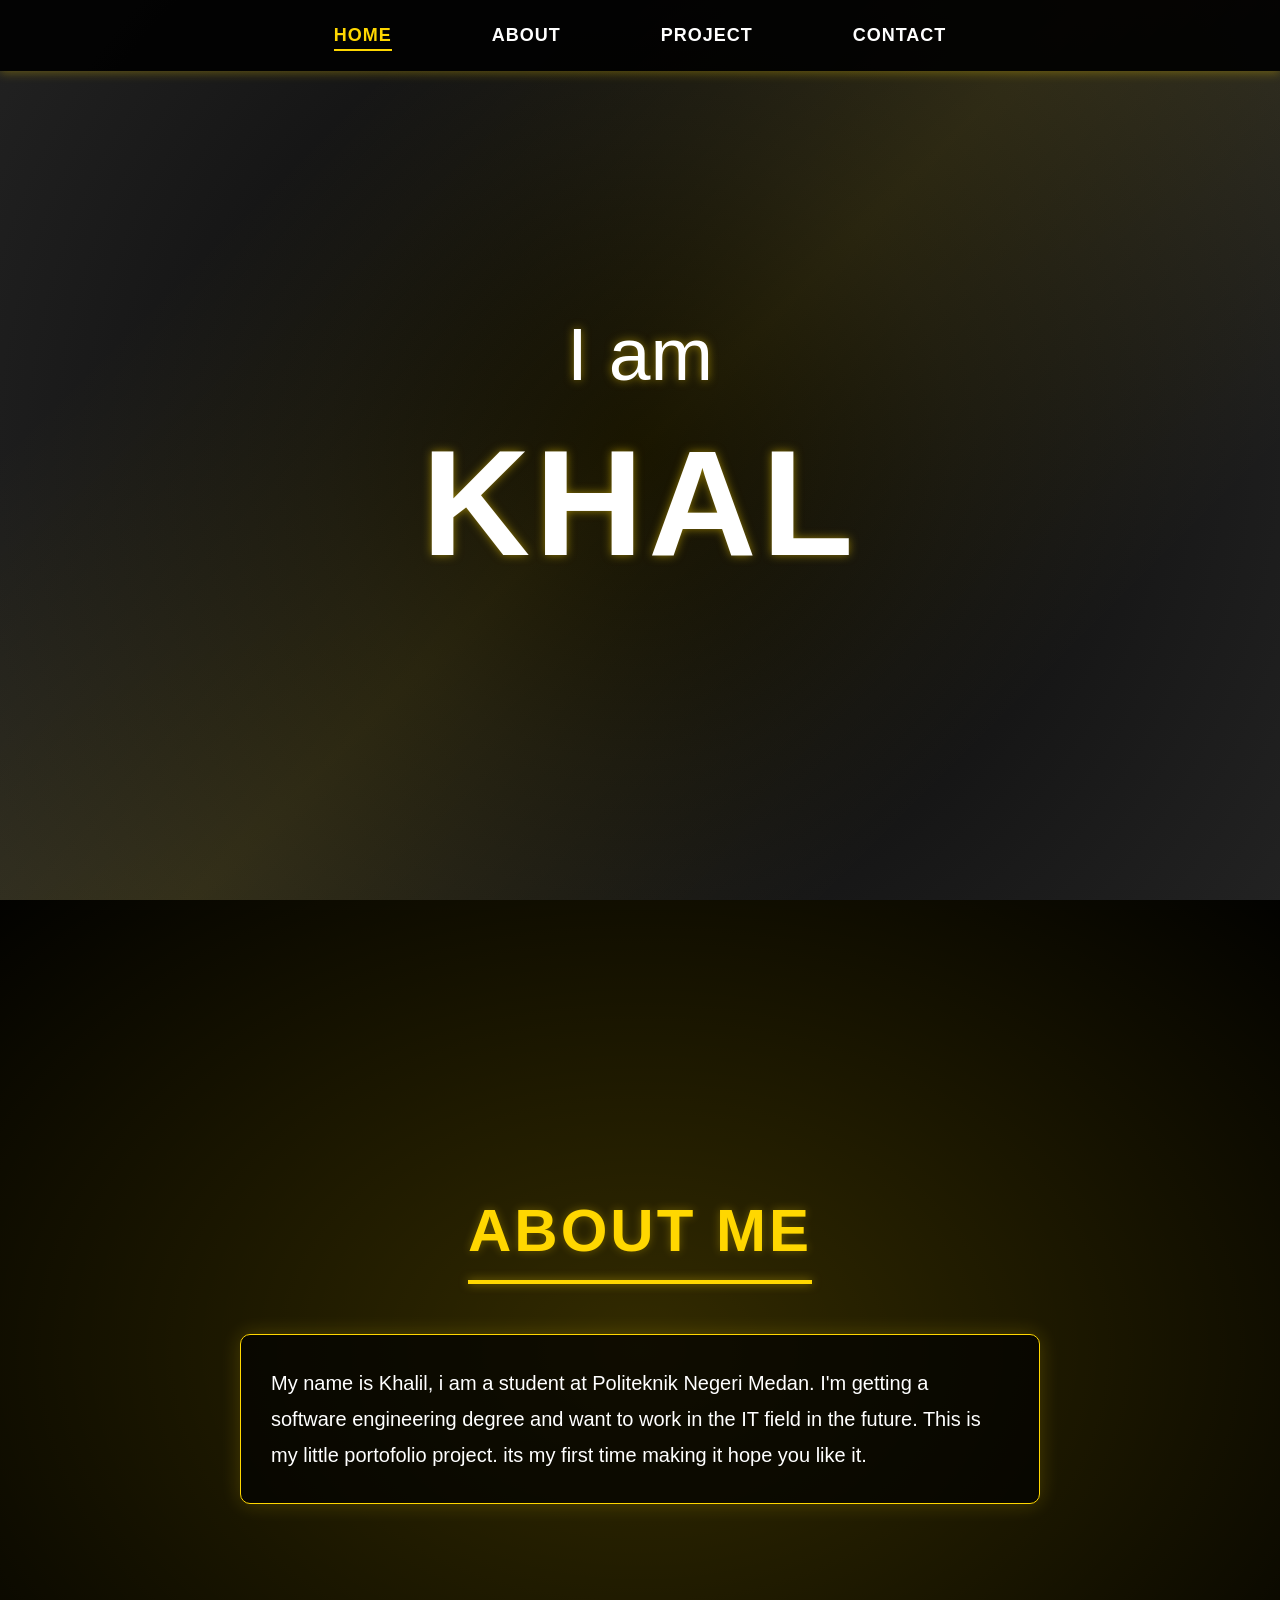
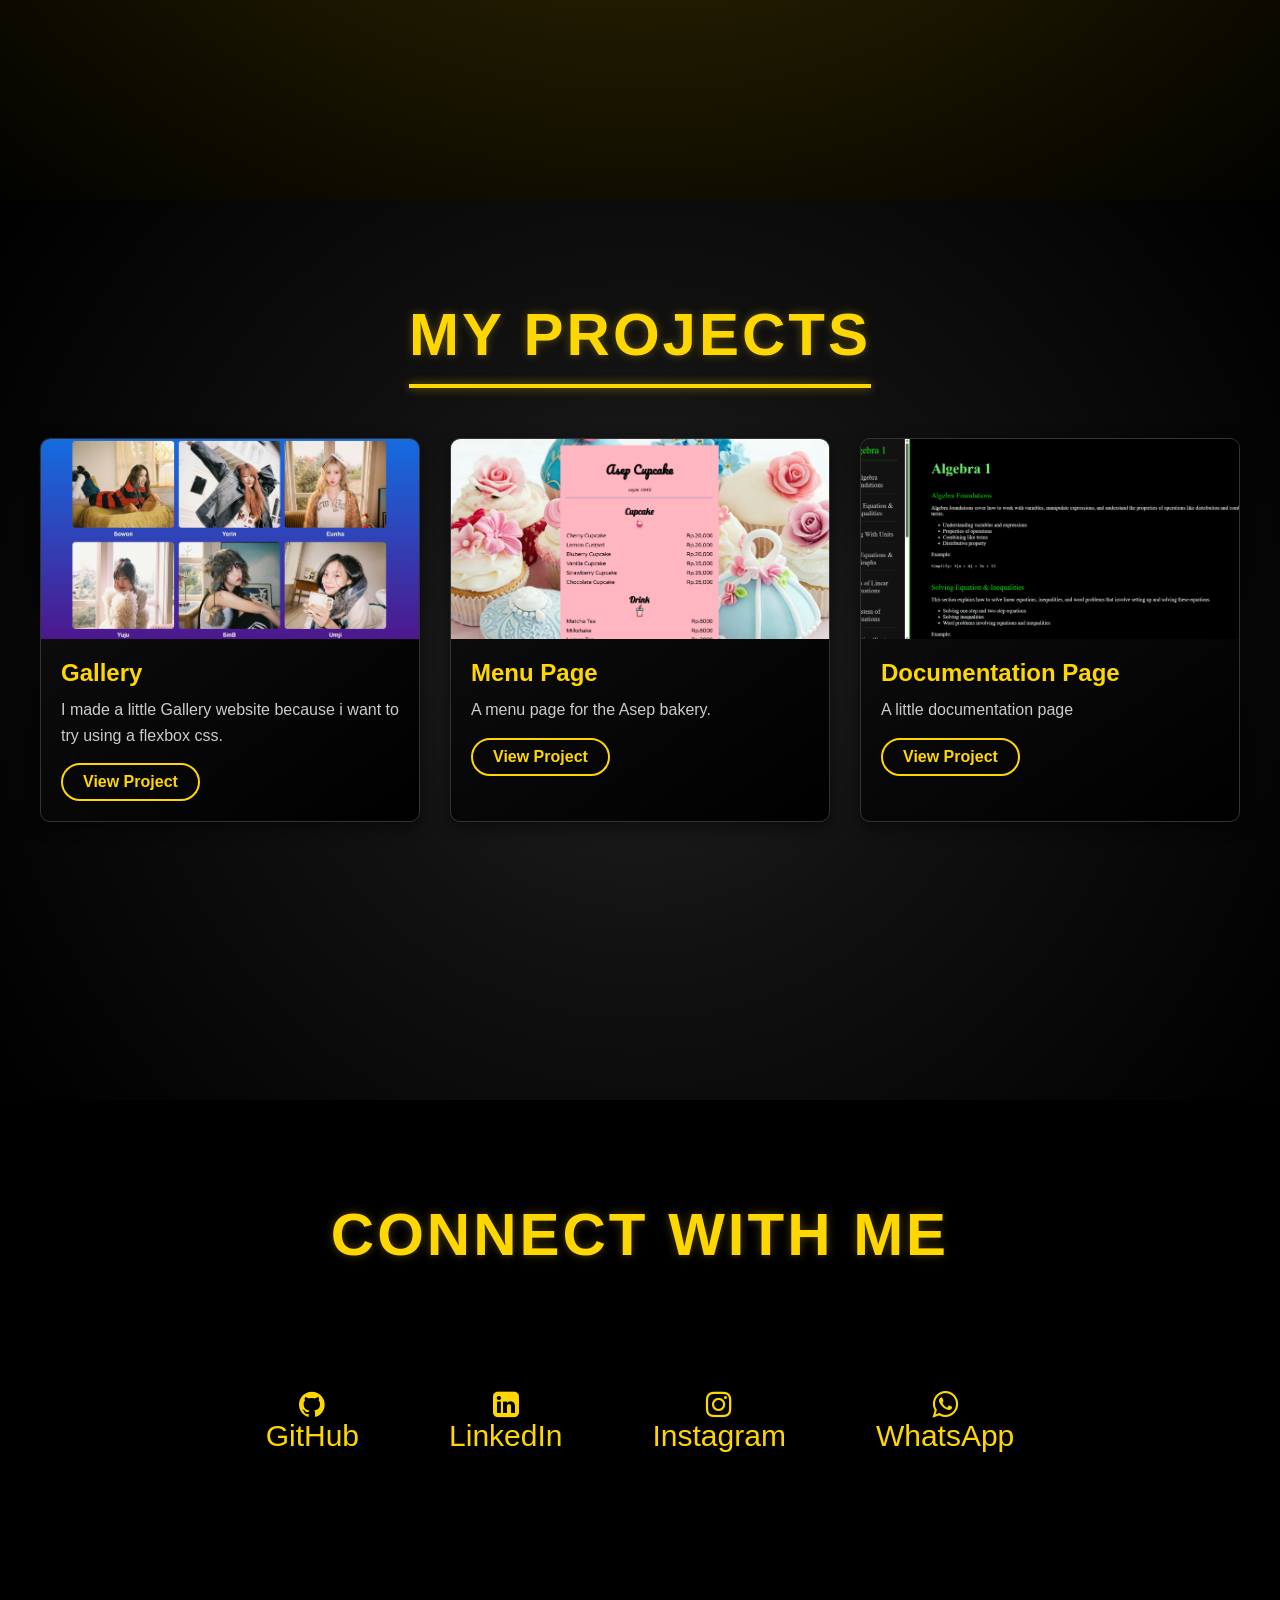
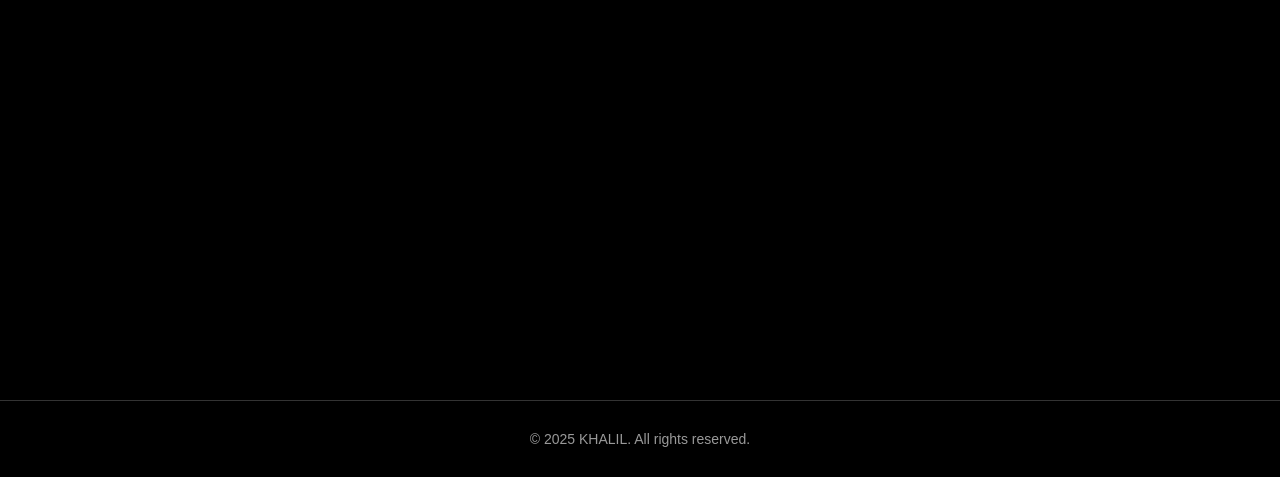
<file: index.html>
<!DOCTYPE html>
<html lang="en">
<head>
    <meta charset="UTF-8">
    <meta name="viewport" content="width=device-width, initial-scale=1.0">
    <link rel="stylesheet" href="styles.css">
    <link rel="stylesheet" href="https://cdnjs.cloudflare.com/ajax/libs/font-awesome/4.7.0/css/font-awesome.min.css">
    <script src="script.js"></script>
    <title>Document</title>
</head>
<body>
    <nav class="nav-bar">
        <a href="#home" class="nav-bar-link">Home</a>
        <a href="#about" class="nav-bar-link">About</a>
        <a href="#project" class="nav-bar-link">Project</a>
        <a href="#contact" class="nav-bar-link">Contact</a>
    </nav>

    <div id="home">
        <h1 class="iam">I am</h1>
        <h1 class="name">KHALIL</h1>
    </div>

    <div id="about">
        <h2>About me</h2>
        <div class="description-container">
            <p class="description">
                My name is Khalil, i am a student at Politeknik Negeri Medan.
                I'm getting a software engineering degree and want to work in the IT field in the future.
                This is my little portofolio project. 
                its my first time making it hope you like it.
            </p>
        </div>
    </div> <div id="project">
        <h2>My Projects</h2>
        <div class="projects-grid">
            
            <div class="project-card">
                <div class="project-img">
                    <img src="image/Screenshot 2025-05-16 072315.png" alt="" class="projectimage">
                </div>
                <div class="project-info">
                    <h3 class="project-title">Gallery</h3>
                    <p class="project-desc">I made a little Gallery website because i want to try using a flexbox css.</p>
                    <a href="GfriendGallery/gfriend.html" class="project-link" target="_blank">View Project</a>
                </div>
            </div>
            
            <div class="project-card">
                <div class="project-img">
                    <img src="image/Screenshot 2025-05-16 071826.png" alt="">
                </div>
                <div class="project-info">
                    <h3 class="project-title">Menu Page</h3>
                    <p class="project-desc">A menu page for the Asep bakery.</p>
                    <a href="AsepBakery/latihan.html" class="project-link" target="_blank">View Project</a>
                </div>
            </div>
            
            <div class="project-card">
                <div class="project-img">
                    <img src="image/Screenshot 2025-05-16 072413.png " alt="">
                </div>
                <div class="project-info">
                    <h3 class="project-title">Documentation Page</h3>
                    <p class="project-desc">A little documentation page</p>
                    <a href="TechnicalDocumentationPage/page.html" class="project-link" target="_blank">View Project</a>
                </div>
            </div>
        </div>
    </div>

     <div id="contact">
        <h2>Connect With Me</h2>
        <div class="social-container">
            <a href="https://github.com/" class="social-icon" title="GitHub" target="_blank">
                <i class="fa fa-github "></i>
                <span>GitHub</span>
            </a>
            <a href="https://linkedin.com/" class="social-icon" title="LinkedIn" target="_blank">
                <i class="fa fa-linkedin-square "></i>
                <span>LinkedIn</span>
            </a>
            <a href="https://instagram.com/" class="social-icon" title="Instagram" target="_blank">
                <i class="fa fa-instagram "></i>
                <span>Instagram</span>
            </a>
            <a href="https://whatsapp.com" class="social-icon" title="Whatsapp" target="_blank">
                <i class="fa fa-whatsapp"></i>
                <span>WhatsApp</span>
            </a>
        </div>
    </div>

    <footer class="footer">
        <p class="footer-text">© 2025 KHALIL. All rights reserved. 
    </footer>

</body>
</html>
</file>
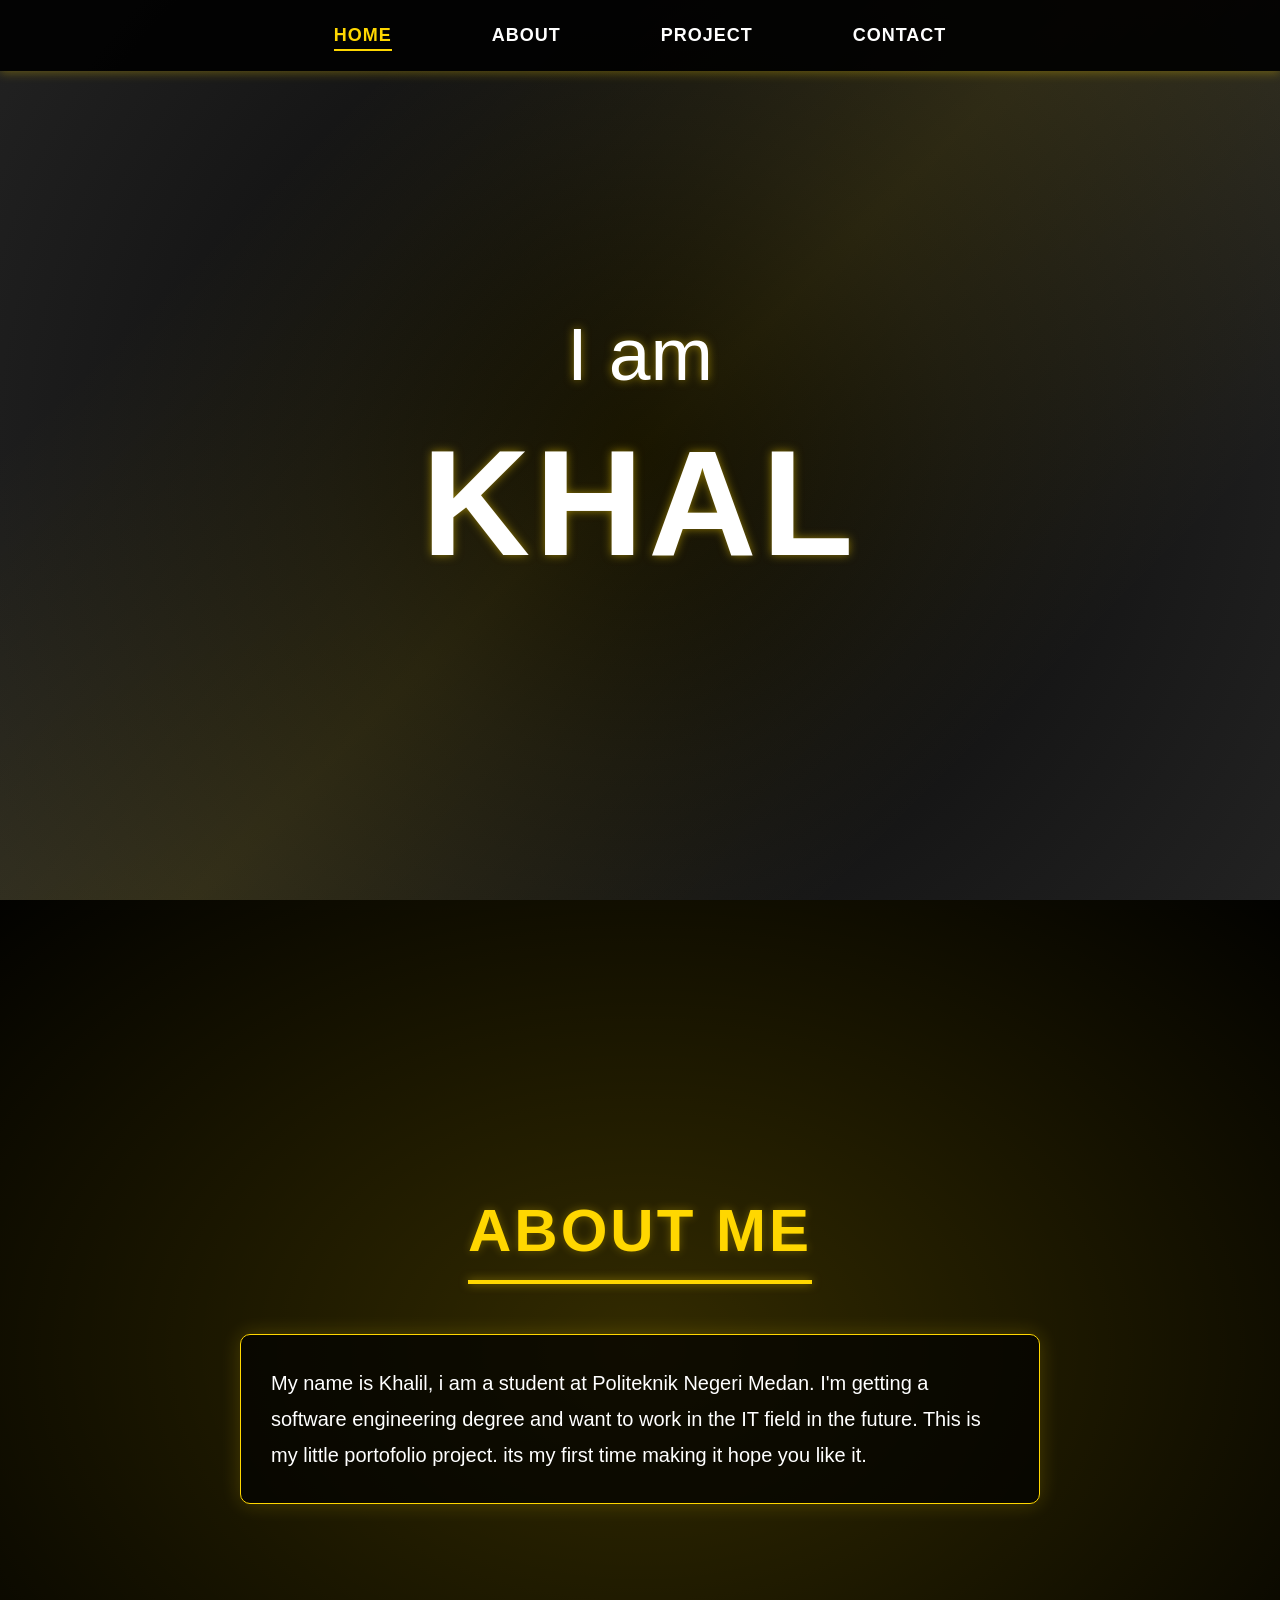
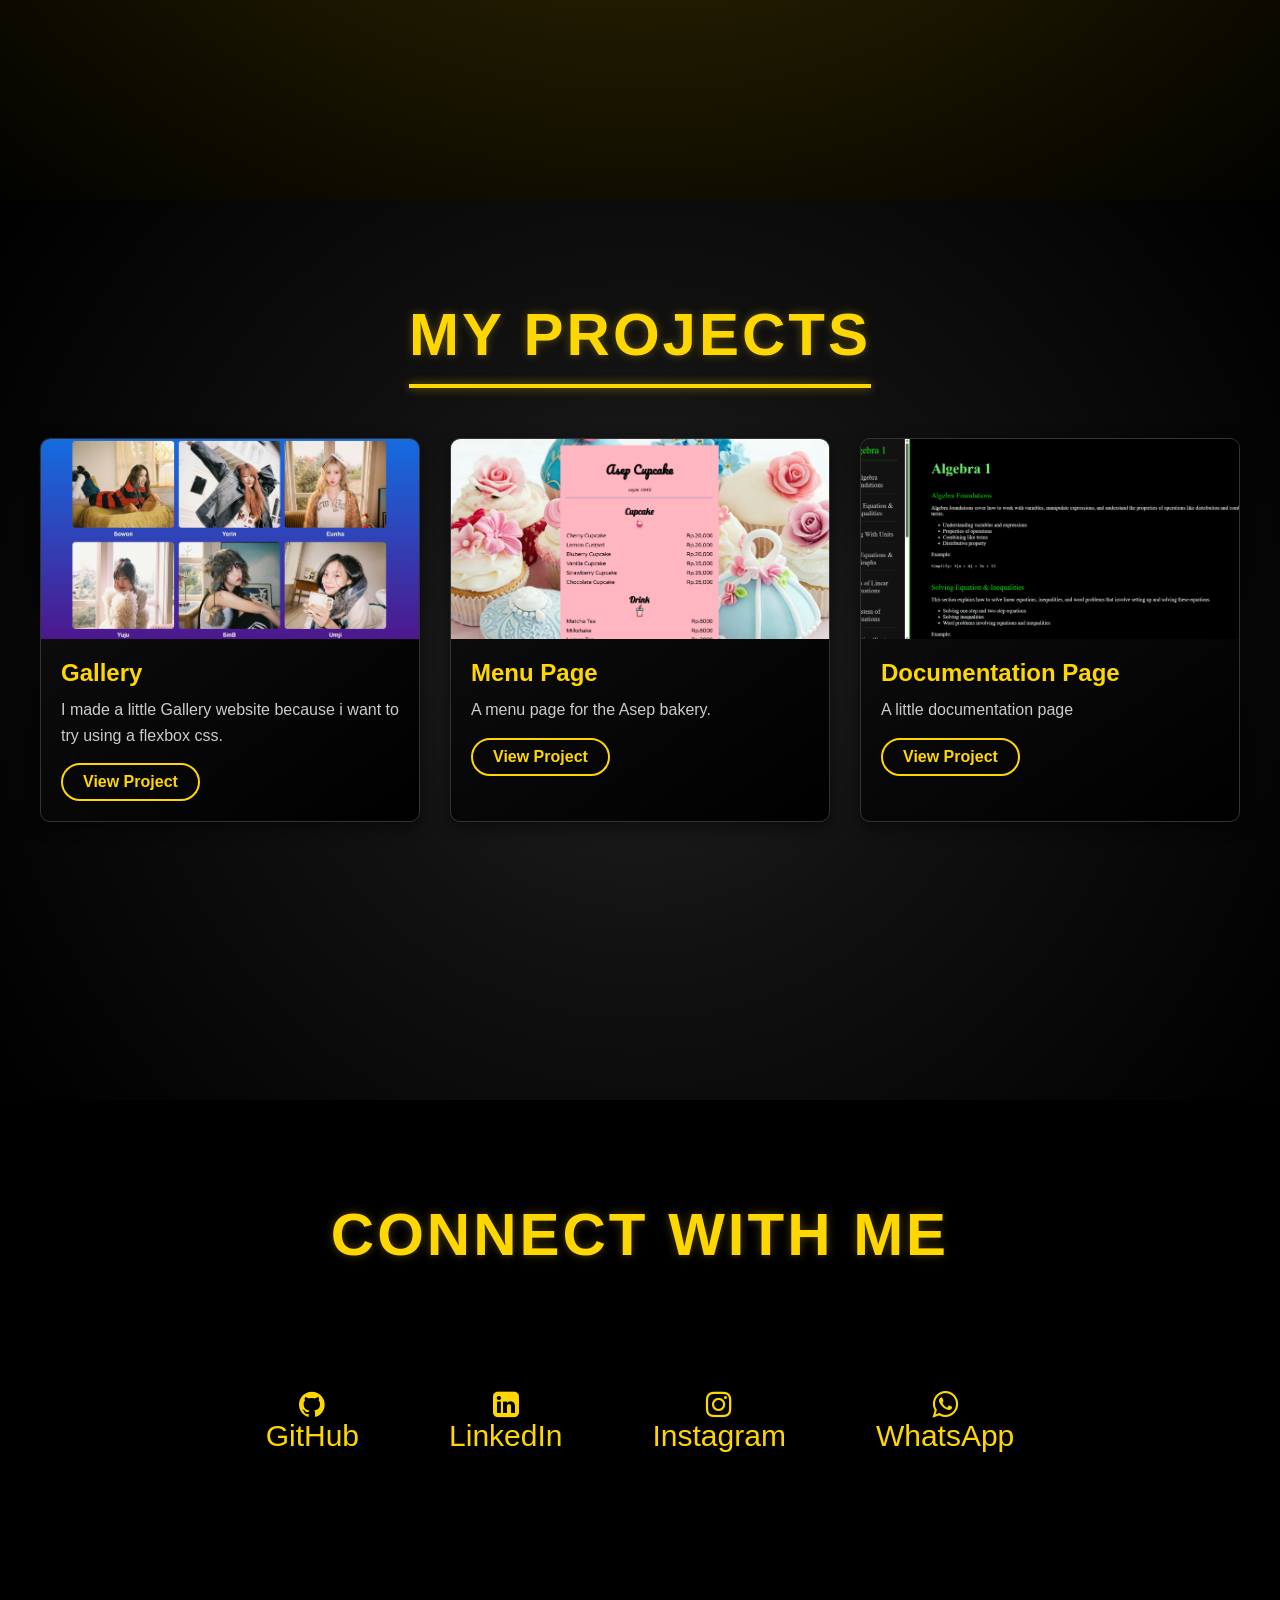
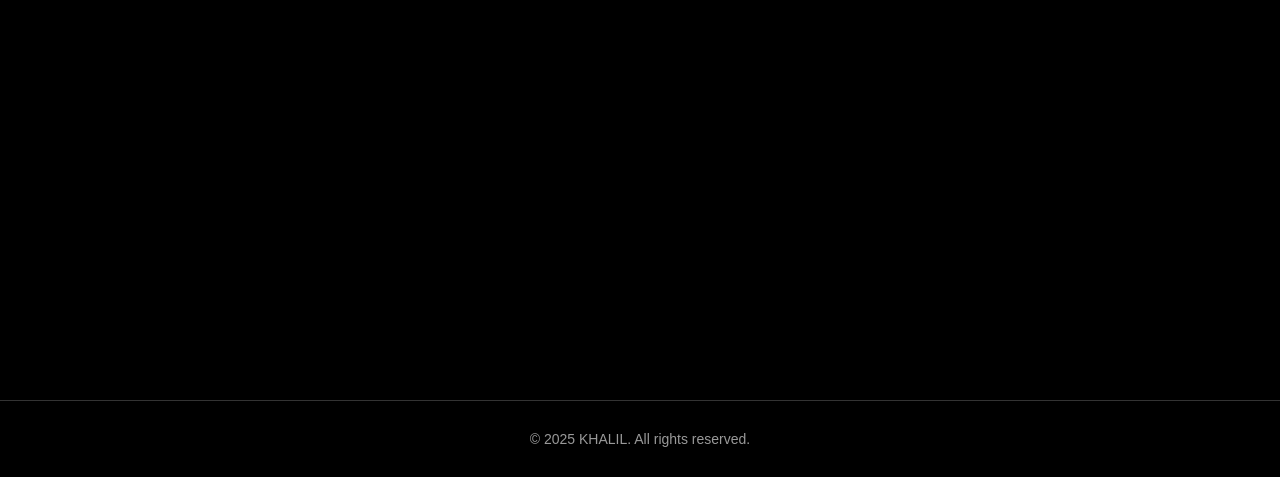
<file: portofolio2.html>
<!DOCTYPE html>
<html lang="en">
<head>
    <meta charset="UTF-8">
    <meta name="viewport" content="width=device-width, initial-scale=1.0">
    <link rel="stylesheet" href="portofolio2.css">
    <link rel="stylesheet" href="https://cdnjs.cloudflare.com/ajax/libs/font-awesome/4.7.0/css/font-awesome.min.css">
    <script src="portofolio.js"></script>
    <title>Document</title>
</head>
<body>
    <nav class="nav-bar">
        <a href="#home" class="nav-bar-link">Home</a>
        <a href="#about" class="nav-bar-link">About</a>
        <a href="#project" class="nav-bar-link">Project</a>
        <a href="#contact" class="nav-bar-link">Contact</a>
    </nav>

    <div id="home">
        <h1 class="iam">I am</h1>
        <h1 class="name">KHALIL</h1>
    </div>

    <div id="about">
        <h2>About me</h2>
        <div class="description-container">
            <p class="description">
                My name is Khalil, i am a student at Politeknik Negeri Medan.
                I'm getting a software engineering degree and want to work in the IT field in the future.
                This is my little portofolio project. 
                its my first time making it hope you like it.
            </p>
        </div>
    </div> <div id="project">
        <h2>My Projects</h2>
        <div class="projects-grid">
            
            <div class="project-card">
                <div class="project-img">
                    <img src="image/Screenshot 2025-05-16 072315.png" alt="" class="projectimage">
                </div>
                <div class="project-info">
                    <h3 class="project-title">Gallery</h3>
                    <p class="project-desc">I made a little Gallery website because i want to try using a flexbox css.</p>
                    <a href="GfriendGallery/gfriend.html" class="project-link" target="_blank">View Project</a>
                </div>
            </div>
            
            <div class="project-card">
                <div class="project-img">
                    <img src="image/Screenshot 2025-05-16 071826.png" alt="">
                </div>
                <div class="project-info">
                    <h3 class="project-title">Menu Page</h3>
                    <p class="project-desc">A menu page for the Asep bakery.</p>
                    <a href="AsepBakery/latihan.html" class="project-link" target="_blank">View Project</a>
                </div>
            </div>
            
            <div class="project-card">
                <div class="project-img">
                    <img src="image/Screenshot 2025-05-16 072413.png " alt="">
                </div>
                <div class="project-info">
                    <h3 class="project-title">Documentation Page</h3>
                    <p class="project-desc">A little documentation page</p>
                    <a href="TechnicalDocumentationPage/page.html" class="project-link" target="_blank">View Project</a>
                </div>
            </div>
        </div>
    </div>

     <div id="contact">
        <h2>Connect With Me</h2>
        <div class="social-container">
            <a href="https://github.com/" class="social-icon" title="GitHub" target="_blank">
                <i class="fa fa-github "></i>
                <span>GitHub</span>
            </a>
            <a href="https://linkedin.com/" class="social-icon" title="LinkedIn" target="_blank">
                <i class="fa fa-linkedin-square "></i>
                <span>LinkedIn</span>
            </a>
            <a href="https://instagram.com/" class="social-icon" title="Instagram" target="_blank">
                <i class="fa fa-instagram "></i>
                <span>Instagram</span>
            </a>
            <a href="https://whatsapp.com" class="social-icon" title="Whatsapp" target="_blank">
                <i class="fa fa-whatsapp"></i>
                <span>WhatsApp</span>
            </a>
        </div>
    </div>

    <footer class="footer">
        <p class="footer-text">© 2025 KHALIL. All rights reserved. 
    </footer>

</body>
</html>
</file>
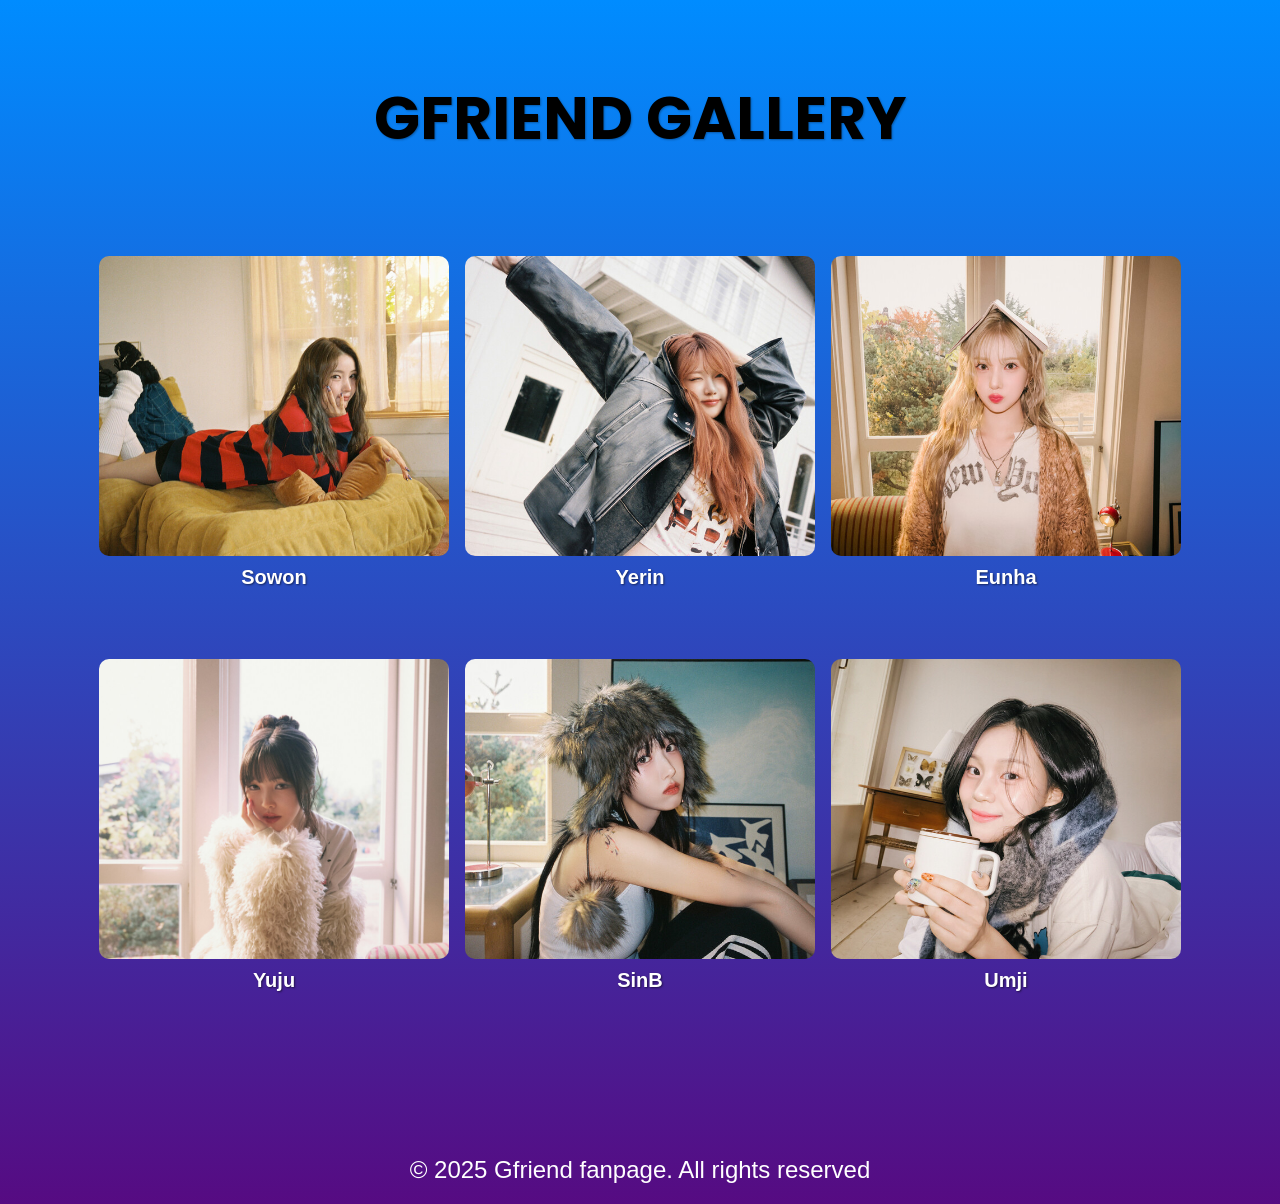
<file: GfriendGallery/gfriend.html>
<!DOCTYPE html>
<html lang="en">
<head>
    <meta charset="UTF-8">
    <meta name="viewport" content="width=device-width, initial-scale=1.0">
    <meta name="description" content="A gallery of GFriend members with beautiful photos">
    <link href='https://fonts.googleapis.com/css?family=Poppins' rel='stylesheet'>
    <link rel="stylesheet" href="gfriend.css">
    <title>Gfriend Photo Gallery</title>
</head>
<body>
    <header class="header">
        <h1>Gfriend Gallery</h1>
    </header>
    <main class="gallery">
        <section class="gallery-container">
            <figure>
                <img src="sowonImage.jpeg" alt="Sowon Image">
                <figcaption>Sowon</figcaption>
            </figure>
            <figure>
                <img src="yerinImage.jpeg" alt="Yerin Image">
                <figcaption>Yerin</figcaption>
            </figure>
            <figure>
                <img src="eunhaImage.jpeg" alt="Eunha Image">
                <figcaption>Eunha</figcaption>
            </figure>
            <figure>
                <img src="yujuImage.jpeg" alt="Yuju Image">
                <figcaption>Yuju</figcaption>
            </figure>
            <figure>
                <img src="sinbImage.jpeg" alt="Sinb Image">
                <figcaption>SinB</figcaption>
            </figure>
            <figure>
                <img src="umjiImage.jpeg" alt="Umji Image">
                <figcaption>Umji</figcaption>
            </figure>
            
        </section>
    </main>
    <footer>© 2025 Gfriend fanpage. All rights reserved</footer>
</body>
</html>
</file>
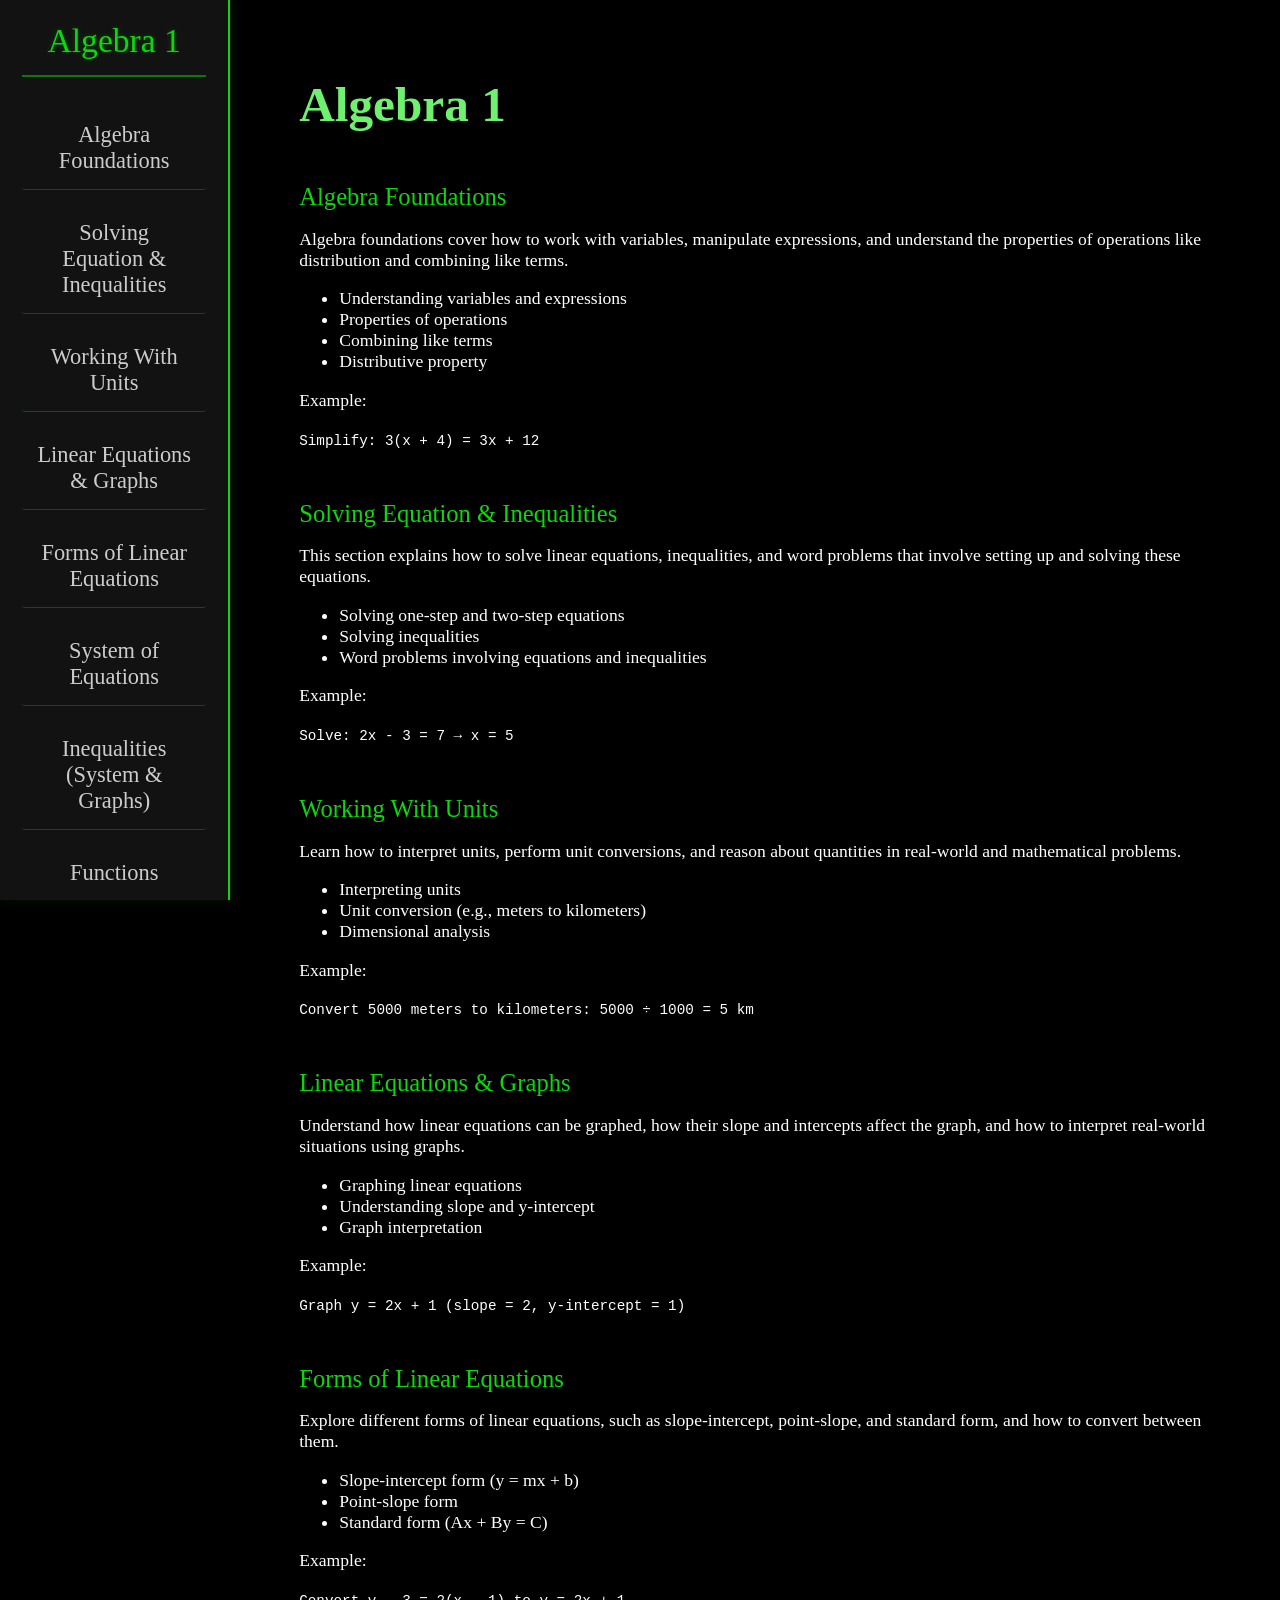
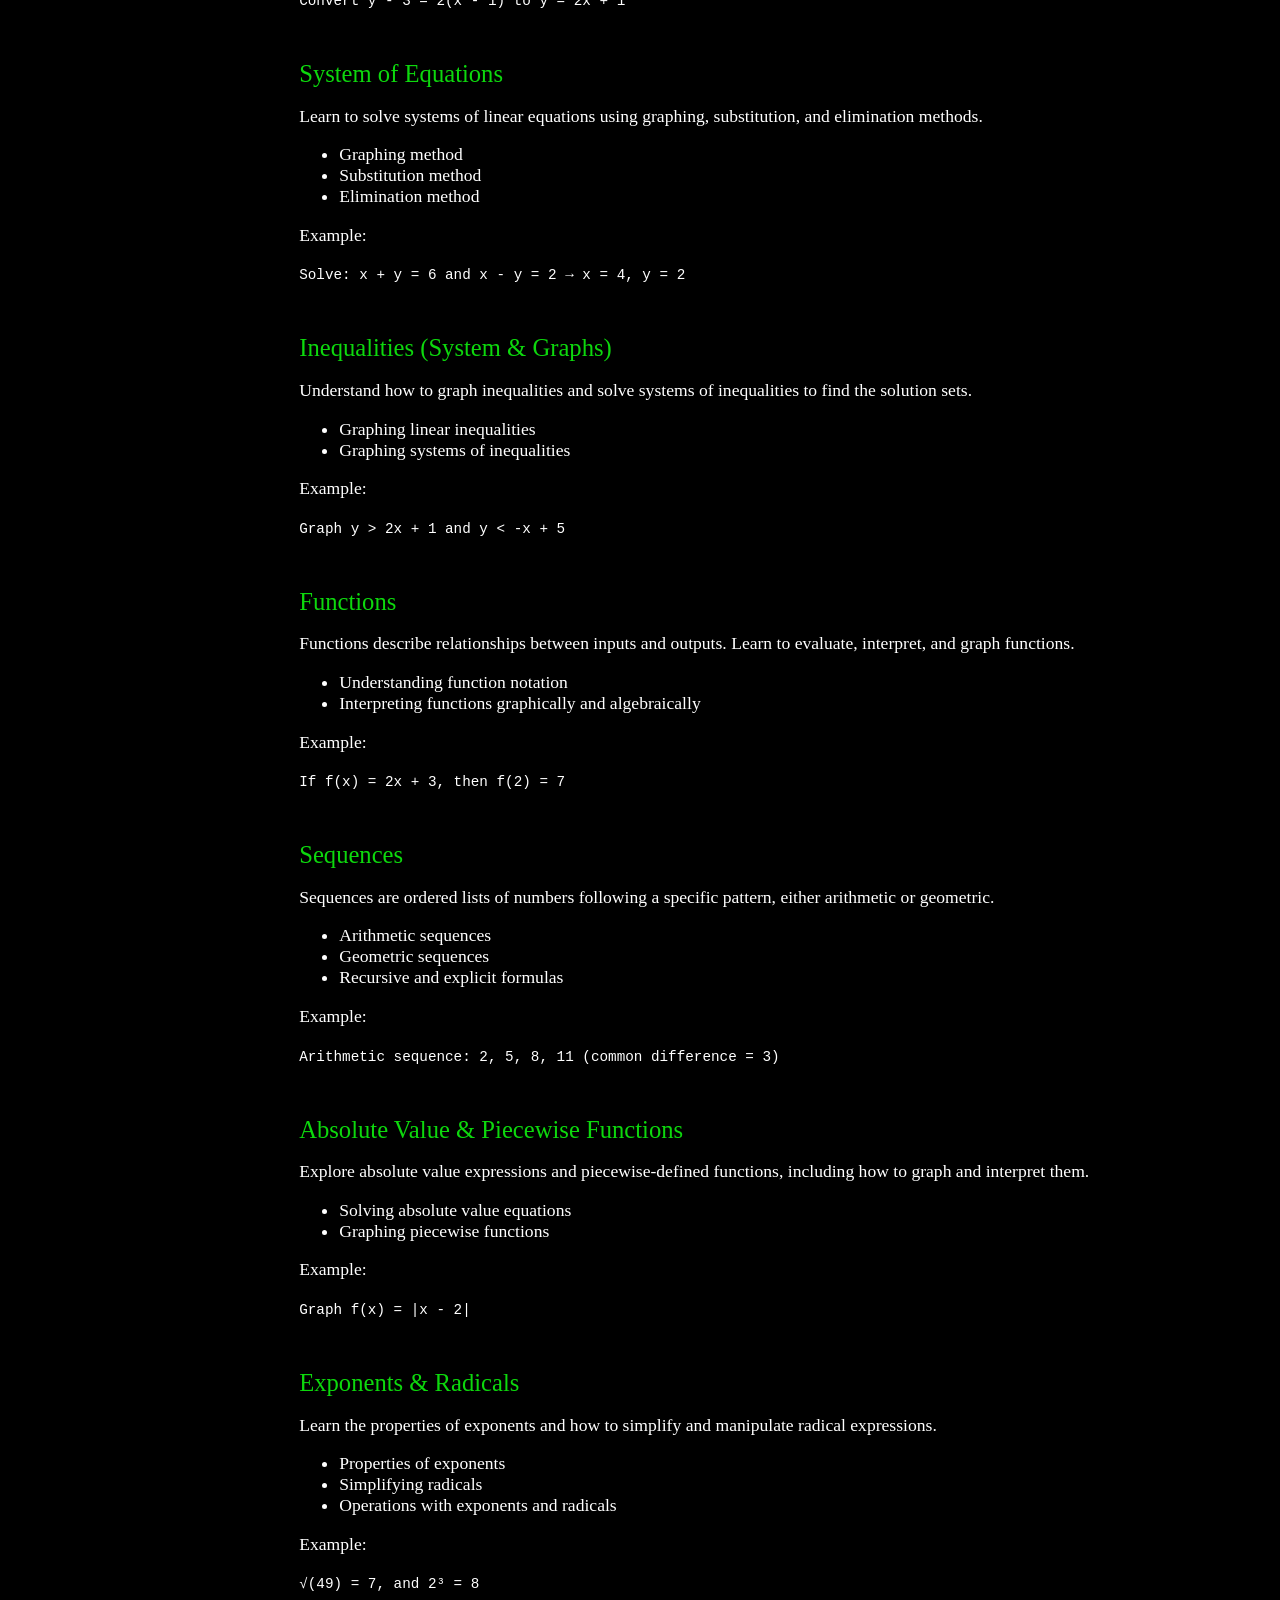
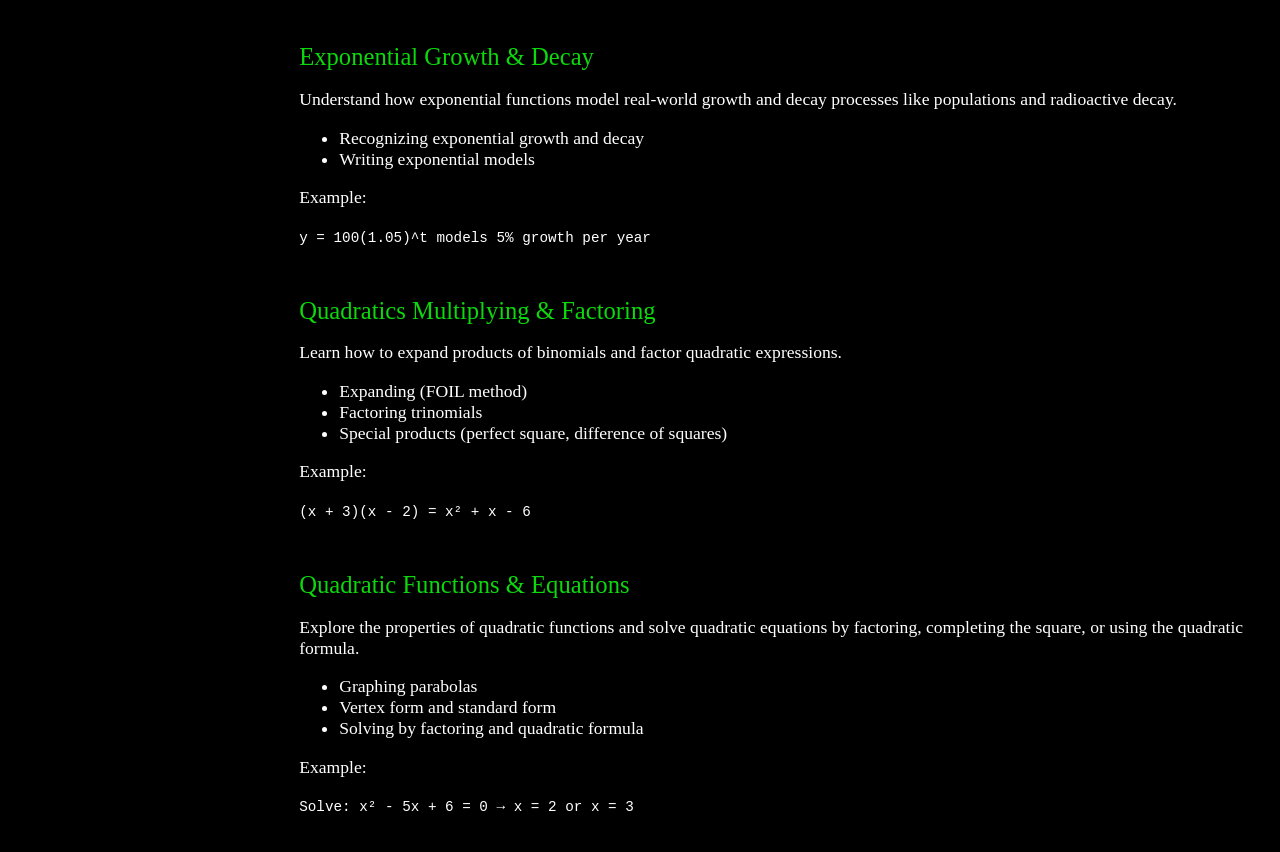
<file: TechnicalDocumentationPage/page.html>
<!DOCTYPE html>
<html lang="en">
<head>
  <meta charset="UTF-8">
  <meta name="viewport" content="width=device-width, initial-scale=1.0">
  <title>Technical Documentation Page - Algebra 1</title>
  <link rel="stylesheet" href="styles.css">
</head>
<body>
  <nav id="navbar">
    <header>Algebra 1</header>
    <a href="#Algebra_Foundations" class="nav-link">Algebra Foundations</a>
    <a href="#Solving_Equation_&_Inequalities" class="nav-link">Solving Equation & Inequalities</a>
    <a href="#Working_With_Units" class="nav-link">Working With Units</a>
    <a href="#Linear_Equations_&_Graphs" class="nav-link">Linear Equations & Graphs</a>
    <a href="#Forms_of_Linear_Equations" class="nav-link">Forms of Linear Equations</a>
    <a href="#System_of_Equations" class="nav-link">System of Equations</a>
    <a href="#Inequalities_(System_&_Graphs)" class="nav-link">Inequalities (System & Graphs)</a>
    <a href="#Functions" class="nav-link">Functions</a>
    <a href="#Sequences" class="nav-link">Sequences</a>
    <a href="#Absolute_Value_&_Piecewise_Functions" class="nav-link">Absolute Value & Piecewise Functions</a>
    <a href="#Exponents_&_Radicals" class="nav-link">Exponents & Radicals</a>
    <a href="#Exponential_Growth_&_Decay" class="nav-link">Exponential Growth & Decay</a>
    <a href="#Quadratics_Multiplying_&_Factoring" class="nav-link">Quadratics Multiplying & Factoring</a>
    <a href="#Quadratic_Functions_&_Equations" class="nav-link">Quadratic Functions & Equations</a>
  </nav>

  <main id="main-doc">
    <h1>Algebra 1</h1>
    <section class="main-section" id="Algebra_Foundations">
      <header>Algebra Foundations</header>
      <p>Algebra foundations cover how to work with variables, manipulate expressions, and understand the properties of operations like distribution and combining like terms.</p>
      <ul>
        <li>Understanding variables and expressions</li>
        <li>Properties of operations</li>
        <li>Combining like terms</li>
        <li>Distributive property</li>
      </ul>
      <p>Example:</p>
      <code>Simplify: 3(x + 4) = 3x + 12</code>
    </section>

    <section class="main-section" id="Solving_Equation_&_Inequalities">
      <header>Solving Equation & Inequalities</header>
      <p>This section explains how to solve linear equations, inequalities, and word problems that involve setting up and solving these equations.</p>
      <ul>
        <li>Solving one-step and two-step equations</li>
        <li>Solving inequalities</li>
        <li>Word problems involving equations and inequalities</li>
      </ul>
      <p>Example:</p>
      <code>Solve: 2x - 3 = 7 → x = 5</code>
    </section>

    <section class="main-section" id="Working_With_Units">
      <header>Working With Units</header>
      <p>Learn how to interpret units, perform unit conversions, and reason about quantities in real-world and mathematical problems.</p>
      <ul>
        <li>Interpreting units</li>
        <li>Unit conversion (e.g., meters to kilometers)</li>
        <li>Dimensional analysis</li>
      </ul>
      <p>Example:</p>
      <code>Convert 5000 meters to kilometers: 5000 ÷ 1000 = 5 km</code>
    </section>

    <section class="main-section" id="Linear_Equations_&_Graphs">
      <header>Linear Equations & Graphs</header>
      <p>Understand how linear equations can be graphed, how their slope and intercepts affect the graph, and how to interpret real-world situations using graphs.</p>
      <ul>
        <li>Graphing linear equations</li>
        <li>Understanding slope and y-intercept</li>
        <li>Graph interpretation</li>
      </ul>
      <p>Example:</p>
      <code>Graph y = 2x + 1 (slope = 2, y-intercept = 1)</code>
    </section>

    <section class="main-section" id="Forms_of_Linear_Equations">
      <header>Forms of Linear Equations</header>
      <p>Explore different forms of linear equations, such as slope-intercept, point-slope, and standard form, and how to convert between them.</p>
      <ul>
        <li>Slope-intercept form (y = mx + b)</li>
        <li>Point-slope form</li>
        <li>Standard form (Ax + By = C)</li>
      </ul>
      <p>Example:</p>
      <code>Convert y - 3 = 2(x - 1) to y = 2x + 1</code>
    </section>

    <section class="main-section" id="System_of_Equations">
      <header>System of Equations</header>
      <p>Learn to solve systems of linear equations using graphing, substitution, and elimination methods.</p>
      <ul>
        <li>Graphing method</li>
        <li>Substitution method</li>
        <li>Elimination method</li>
      </ul>
      <p>Example:</p>
      <code>Solve: x + y = 6 and x - y = 2 → x = 4, y = 2</code>
    </section>

    <section class="main-section" id="Inequalities_(System_&_Graphs)">
      <header>Inequalities (System & Graphs)</header>
      <p>Understand how to graph inequalities and solve systems of inequalities to find the solution sets.</p>
      <ul>
        <li>Graphing linear inequalities</li>
        <li>Graphing systems of inequalities</li>
      </ul>
      <p>Example:</p>
      <code>Graph y > 2x + 1 and y < -x + 5</code>
    </section>

    <section class="main-section" id="Functions">
      <header>Functions</header>
      <p>Functions describe relationships between inputs and outputs. Learn to evaluate, interpret, and graph functions.</p>
      <ul>
        <li>Understanding function notation</li>
        <li>Interpreting functions graphically and algebraically</li>
      </ul>
      <p>Example:</p>
      <code>If f(x) = 2x + 3, then f(2) = 7</code>
    </section>

    <section class="main-section" id="Sequences">
      <header>Sequences</header>
      <p>Sequences are ordered lists of numbers following a specific pattern, either arithmetic or geometric.</p>
      <ul>
        <li>Arithmetic sequences</li>
        <li>Geometric sequences</li>
        <li>Recursive and explicit formulas</li>
      </ul>
      <p>Example:</p>
      <code>Arithmetic sequence: 2, 5, 8, 11 (common difference = 3)</code>
    </section>

    <section class="main-section" id="Absolute_Value_&_Piecewise_Functions">
      <header>Absolute Value & Piecewise Functions</header>
      <p>Explore absolute value expressions and piecewise-defined functions, including how to graph and interpret them.</p>
      <ul>
        <li>Solving absolute value equations</li>
        <li>Graphing piecewise functions</li>
      </ul>
      <p>Example:</p>
      <code>Graph f(x) = |x - 2|</code>
    </section>

    <section class="main-section" id="Exponents_&_Radicals">
      <header>Exponents & Radicals</header>
      <p>Learn the properties of exponents and how to simplify and manipulate radical expressions.</p>
      <ul>
        <li>Properties of exponents</li>
        <li>Simplifying radicals</li>
        <li>Operations with exponents and radicals</li>
      </ul>
      <p>Example:</p>
      <code>√(49) = 7, and 2³ = 8</code>
    </section>

    <section class="main-section" id="Exponential_Growth_&_Decay">
      <header>Exponential Growth & Decay</header>
      <p>Understand how exponential functions model real-world growth and decay processes like populations and radioactive decay.</p>
      <ul>
        <li>Recognizing exponential growth and decay</li>
        <li>Writing exponential models</li>
      </ul>
      <p>Example:</p>
      <code>y = 100(1.05)^t models 5% growth per year</code>
    </section>

    <section class="main-section" id="Quadratics_Multiplying_&_Factoring">
      <header>Quadratics Multiplying & Factoring</header>
      <p>Learn how to expand products of binomials and factor quadratic expressions.</p>
      <ul>
        <li>Expanding (FOIL method)</li>
        <li>Factoring trinomials</li>
        <li>Special products (perfect square, difference of squares)</li>
      </ul>
      <p>Example:</p>
      <code>(x + 3)(x - 2) = x² + x - 6</code>
    </section>

    <section class="main-section" id="Quadratic_Functions_&_Equations">
      <header>Quadratic Functions & Equations</header>
      <p>Explore the properties of quadratic functions and solve quadratic equations by factoring, completing the square, or using the quadratic formula.</p>
      <ul>
        <li>Graphing parabolas</li>
        <li>Vertex form and standard form</li>
        <li>Solving by factoring and quadratic formula</li>
      </ul>
      <p>Example:</p>
      <code>Solve: x² - 5x + 6 = 0 → x = 2 or x = 3</code>
    </section>
  </main>
</body>
</html>
</file>
<file: styles.css>
* {
    box-sizing: border-box;
    margin: 0;
    padding: 0;
    font-family: 'Segoe UI',sans-serif;
    scroll-behavior: smooth;
}

body {
    background-color: #000;
    color: #fff;
    overflow-x: hidden;
}

/* nav-bar */
.nav-bar {
    display: flex;
    flex-direction: row;
    justify-content: center;
    width: 100%;
    gap: 100px;
    padding: 20px;
    background-color: rgba(0, 0, 0, 0.9);
    position: fixed;
    top: 0;
    left: 0;
    z-index: 1000;
    box-shadow: 0 2px 10px rgba(255, 215, 0, 0.3);
}

.nav-bar-link {
    color: white;
    text-decoration: none;
    font-size: 18px;
    font-weight: 600;
    text-transform: uppercase;
    letter-spacing: 1px;
    position: relative;
    padding: 5px 0;
    transition: all 0.3s ease;
}

.nav-bar-link:hover {
    color: #FFD700;
}

.nav-bar-link::after {
    content: '';
    position: absolute;
    width: 0;
    height: 2px;
    bottom: 0;
    left: 0;
    background-color: #FFD700;
    transition: width 0.3s ease;
}

.nav-bar-link:hover::after {
    width: 100%;
}

/* Home */
#home {
    height: 100vh;
    display: flex;
    flex-direction: column;
    justify-content: center;
    align-items: center;
    background: radial-gradient(circle at center, #000 0%, #111 40%, #222 100%);
    width: 100%;
}

#home::before {
    content: "";
    position: absolute;
    top: 0;
    left: 0;
    width: 100%;
    height: 100%;
    background: linear-gradient(to right, transparent, rgba(255, 215, 0, 0.1), transparent);
    transform: skewX(-45deg);
    animation: shine 8s infinite ease-in-out;
}

@keyframes shine {
    0%, 100% { transform: translateX(-100%) skewX(-45deg); }
    50% { transform: translateX(100%) skewX(-45deg); }
}

.iam, .name {
    position: relative;
    text-shadow: 0 0 10px rgba(255, 215, 0, 0.5);
}

.iam {
    font-size: 75px;
    font-weight: 300;
    margin-bottom: 20px;
    animation: fadeIn 1s ease-in;
}

.name {
    font-size: 150px;
    font-weight: 800;
    letter-spacing: 5px;
    animation: textGlow 8s linear infinite;
}

.iam {
    font-size: 75px;
    font-weight: 300;
    margin-bottom: 20px;
    animation: fadeIn 1s ease-in;
}

.name {
    font-size: 150px;
    font-weight: 800;
    letter-spacing: 5px;
    animation: textGlow 8s linear infinite;
}

@keyframes textGlow {
    0%, 100% { color: #FFFFFF; text-shadow: 0 0 10px rgba(255, 255, 255, 0.5); }
    25% { color: #FFD700; text-shadow: 0 0 20px rgba(255, 215, 0, 0.7); }
    50% { color: #FFFFFF; text-shadow: 0 0 15px rgba(255, 255, 255, 0.6); }
    75% { color: #FFD700; text-shadow: 0 0 20px rgba(255, 215, 0, 0.7); }
}

@keyframes fadeIn {
    from { opacity: 0; transform: translateY(30px); }
    to { opacity: 1; transform: translateY(0); }
}


/* about */

#about {
    min-height: 100vh;
    width: 100%;
    display: flex;
    flex-direction: column;
    align-items: center;
    justify-content: center;
    background-color: #000;
    position: relative;
    padding: 100px 0;
    overflow: hidden;
}

#about::before {
    content: "";
    position: absolute;
    width: 150%;
    height: 150%;
    top: -25%;
    left: -25%;
    background: radial-gradient(ellipse at center, rgba(255, 215, 0, 0.2) 0%, rgba(0, 0, 0, 0) 70%);
    animation: rotate 20s infinite linear;
    z-index: 0;
}

@keyframes rotate {
    from { transform: rotate(0deg); }
    to { transform: rotate(360deg); }
}

#about h2 {
    font-size: 60px;
    margin-bottom: 50px;
    position: relative;
    z-index: 1;
    color: #FFD700;
    text-shadow: 0 0 10px rgba(255, 215, 0, 0.3);
    font-weight: 800;
    letter-spacing: 3px;
    text-transform: uppercase;
}

#about h2::after {
    content: '';
    display: block;
    width: 100%;
    height: 4px;
    background: #FFD700;
    margin: 15px auto 0;
    box-shadow: 0 0 10px rgba(255, 215, 0, 0.5);
}

.description-container {
    max-width: 800px;
    position: relative;
    z-index: 1;
    display: flex;
    justify-content: center;
    margin: 0 auto;
}

.description {
    width: 100%;
    padding: 30px;
    font-size: 20px;
    line-height: 1.8;
    color: white;
    background: rgba(0, 0, 0, 0.7);
    border: 1px solid #FFD700;
    border-radius: 10px;
    box-shadow: 0 0 20px rgba(255, 215, 0, 0.2);
    position: relative;
    overflow: hidden;
}

/*project*/

#project {
    min-height: 100vh;
    width: 100%;
    background: radial-gradient(circle at center, #222 0%, #111 40%, #000 100%);
    display: flex;
    flex-direction: column;
    align-items: center;
    padding: 100px 20px;
    position: relative;
}

#project h2 {
    font-size: 60px;
    color: #FFD700;
    margin-bottom: 50px;
    text-shadow: 0 0 10px rgba(255, 215, 0, 0.3);
    font-weight: 800;
    letter-spacing: 3px;
    text-transform: uppercase;
}

#project h2::after {
    content: '';
    display: block;
    width: 100%;
    height: 4px;
    background: #FFD700;
    margin: 15px auto 0;
    box-shadow: 0 0 10px rgba(255, 215, 0, 0.5);
}

.projects-grid {
    display: grid;
    grid-template-columns: repeat(3, 1fr);
    gap: 30px;
    width: 100%;
    max-width: 1200px;
}

.project-card {
    background: linear-gradient(145deg, #111 0%, #000 100%);
    border: 1px solid #333;
    border-radius: 10px;
    overflow: hidden;
    transition: all 0.3s ease;
    box-shadow: 0 5px 15px rgba(0, 0, 0, 0.5);
    position: relative;
}

.project-card:hover {
    transform: translateY(-10px);
    box-shadow: 0 15px 30px rgba(255, 215, 0, 0.2);
    border-color: #FFD700;
}

.project-img {
    width: 100%;
    height: 200px;
    background-color: #222;
    display: flex;
    align-items: center;
    justify-content: center;
    overflow: hidden;
    position: relative;
}
.project-img img {
    width: 100%;
    height: 100%;
    object-fit: cover;
}

.project-info {
    padding: 20px;
}

.project-title {
    font-size: 24px;
    color: #FFD700;
    margin-bottom: 10px;
}

.project-desc {
    color: #ccc;
    font-size: 16px;
    line-height: 1.6;
    margin-bottom: 15px;
}

.project-link {
    display: inline-block;
    padding: 8px 20px;
    background-color: transparent;
    color: #FFD700;
    border: 2px solid #FFD700;
    border-radius: 30px;
    text-decoration: none;
    font-weight: 600;
    transition: all 0.3s ease;
}

.project-link:hover {
    background-color: #FFD700;
    color: #000;
}


/* contact */

#contact {
    height: 100vh;
    width: 100%;
    background-color: #000;
    display: flex;
    flex-direction: column;
    align-items: center;
    padding: 100px 20px;
    position: relative;
    overflow: hidden;
}


#contact h2 {
    font-size: 60px;
    color: #FFD700;
    margin-bottom: 50px;
    text-shadow: 0 0 10px rgba(255, 215, 0, 0.3);
    font-weight: 800;
    letter-spacing: 3px;
    text-transform: uppercase;
    position: relative;
}


/* icon */


.social-container {
    display: flex;
    flex-wrap: wrap;
    justify-content: center;
    gap: 90px;
    max-width: 800px;
    margin: 0 auto;
}

.social-icon {
    margin-top: 70px;
    text-decoration: none;
    color: #FFD700;
    display: flex;
    flex-direction: column;
    text-align: center;
    font-size: 30px;
    transition: transform 0.3s ease;
    
}
.social-icon:hover {
    transform: scale(1.1) translateY(-20px);
}

/* footer */
.footer {
    padding: 30px 20px;
    background-color: #000;
    text-align: center;
    border-top: 1px solid #333;
}

.footer-text {
    color: #999;
    font-size: 14px;
}
</file>
<file: portofolio2.css>
* {
    box-sizing: border-box;
    margin: 0;
    padding: 0;
    font-family: 'Segoe UI',sans-serif;
    scroll-behavior: smooth;
}

body {
    background-color: #000;
    color: #fff;
    overflow-x: hidden;
}

/* nav-bar */
.nav-bar {
    display: flex;
    flex-direction: row;
    justify-content: center;
    width: 100%;
    gap: 100px;
    padding: 20px;
    background-color: rgba(0, 0, 0, 0.9);
    position: fixed;
    top: 0;
    left: 0;
    z-index: 1000;
    box-shadow: 0 2px 10px rgba(255, 215, 0, 0.3);
}

.nav-bar-link {
    color: white;
    text-decoration: none;
    font-size: 18px;
    font-weight: 600;
    text-transform: uppercase;
    letter-spacing: 1px;
    position: relative;
    padding: 5px 0;
    transition: all 0.3s ease;
}

.nav-bar-link:hover {
    color: #FFD700;
}

.nav-bar-link::after {
    content: '';
    position: absolute;
    width: 0;
    height: 2px;
    bottom: 0;
    left: 0;
    background-color: #FFD700;
    transition: width 0.3s ease;
}

.nav-bar-link:hover::after {
    width: 100%;
}

/* Home */
#home {
    height: 100vh;
    display: flex;
    flex-direction: column;
    justify-content: center;
    align-items: center;
    background: radial-gradient(circle at center, #000 0%, #111 40%, #222 100%);
    width: 100%;
}

#home::before {
    content: "";
    position: absolute;
    top: 0;
    left: 0;
    width: 100%;
    height: 100%;
    background: linear-gradient(to right, transparent, rgba(255, 215, 0, 0.1), transparent);
    transform: skewX(-45deg);
    animation: shine 8s infinite ease-in-out;
}

@keyframes shine {
    0%, 100% { transform: translateX(-100%) skewX(-45deg); }
    50% { transform: translateX(100%) skewX(-45deg); }
}

.iam, .name {
    position: relative;
    text-shadow: 0 0 10px rgba(255, 215, 0, 0.5);
}

.iam {
    font-size: 75px;
    font-weight: 300;
    margin-bottom: 20px;
    animation: fadeIn 1s ease-in;
}

.name {
    font-size: 150px;
    font-weight: 800;
    letter-spacing: 5px;
    animation: textGlow 8s linear infinite;
}

.iam {
    font-size: 75px;
    font-weight: 300;
    margin-bottom: 20px;
    animation: fadeIn 1s ease-in;
}

.name {
    font-size: 150px;
    font-weight: 800;
    letter-spacing: 5px;
    animation: textGlow 8s linear infinite;
}

@keyframes textGlow {
    0%, 100% { color: #FFFFFF; text-shadow: 0 0 10px rgba(255, 255, 255, 0.5); }
    25% { color: #FFD700; text-shadow: 0 0 20px rgba(255, 215, 0, 0.7); }
    50% { color: #FFFFFF; text-shadow: 0 0 15px rgba(255, 255, 255, 0.6); }
    75% { color: #FFD700; text-shadow: 0 0 20px rgba(255, 215, 0, 0.7); }
}

@keyframes fadeIn {
    from { opacity: 0; transform: translateY(30px); }
    to { opacity: 1; transform: translateY(0); }
}


/* about */

#about {
    min-height: 100vh;
    width: 100%;
    display: flex;
    flex-direction: column;
    align-items: center;
    justify-content: center;
    background-color: #000;
    position: relative;
    padding: 100px 0;
    overflow: hidden;
}

#about::before {
    content: "";
    position: absolute;
    width: 150%;
    height: 150%;
    top: -25%;
    left: -25%;
    background: radial-gradient(ellipse at center, rgba(255, 215, 0, 0.2) 0%, rgba(0, 0, 0, 0) 70%);
    animation: rotate 20s infinite linear;
    z-index: 0;
}

@keyframes rotate {
    from { transform: rotate(0deg); }
    to { transform: rotate(360deg); }
}

#about h2 {
    font-size: 60px;
    margin-bottom: 50px;
    position: relative;
    z-index: 1;
    color: #FFD700;
    text-shadow: 0 0 10px rgba(255, 215, 0, 0.3);
    font-weight: 800;
    letter-spacing: 3px;
    text-transform: uppercase;
}

#about h2::after {
    content: '';
    display: block;
    width: 100%;
    height: 4px;
    background: #FFD700;
    margin: 15px auto 0;
    box-shadow: 0 0 10px rgba(255, 215, 0, 0.5);
}

.description-container {
    max-width: 800px;
    position: relative;
    z-index: 1;
    display: flex;
    justify-content: center;
    margin: 0 auto;
}

.description {
    width: 100%;
    padding: 30px;
    font-size: 20px;
    line-height: 1.8;
    color: white;
    background: rgba(0, 0, 0, 0.7);
    border: 1px solid #FFD700;
    border-radius: 10px;
    box-shadow: 0 0 20px rgba(255, 215, 0, 0.2);
    position: relative;
    overflow: hidden;
}

/*project*/

#project {
    min-height: 100vh;
    width: 100%;
    background: radial-gradient(circle at center, #222 0%, #111 40%, #000 100%);
    display: flex;
    flex-direction: column;
    align-items: center;
    padding: 100px 20px;
    position: relative;
}

#project h2 {
    font-size: 60px;
    color: #FFD700;
    margin-bottom: 50px;
    text-shadow: 0 0 10px rgba(255, 215, 0, 0.3);
    font-weight: 800;
    letter-spacing: 3px;
    text-transform: uppercase;
}

#project h2::after {
    content: '';
    display: block;
    width: 100%;
    height: 4px;
    background: #FFD700;
    margin: 15px auto 0;
    box-shadow: 0 0 10px rgba(255, 215, 0, 0.5);
}

.projects-grid {
    display: grid;
    grid-template-columns: repeat(3, 1fr);
    gap: 30px;
    width: 100%;
    max-width: 1200px;
}

.project-card {
    background: linear-gradient(145deg, #111 0%, #000 100%);
    border: 1px solid #333;
    border-radius: 10px;
    overflow: hidden;
    transition: all 0.3s ease;
    box-shadow: 0 5px 15px rgba(0, 0, 0, 0.5);
    position: relative;
}

.project-card:hover {
    transform: translateY(-10px);
    box-shadow: 0 15px 30px rgba(255, 215, 0, 0.2);
    border-color: #FFD700;
}

.project-img {
    width: 100%;
    height: 200px;
    background-color: #222;
    display: flex;
    align-items: center;
    justify-content: center;
    overflow: hidden;
    position: relative;
}
.project-img img {
    width: 100%;
    height: 100%;
    object-fit: cover;
}

.project-info {
    padding: 20px;
}

.project-title {
    font-size: 24px;
    color: #FFD700;
    margin-bottom: 10px;
}

.project-desc {
    color: #ccc;
    font-size: 16px;
    line-height: 1.6;
    margin-bottom: 15px;
}

.project-link {
    display: inline-block;
    padding: 8px 20px;
    background-color: transparent;
    color: #FFD700;
    border: 2px solid #FFD700;
    border-radius: 30px;
    text-decoration: none;
    font-weight: 600;
    transition: all 0.3s ease;
}

.project-link:hover {
    background-color: #FFD700;
    color: #000;
}


/* contact */

#contact {
    height: 100vh;
    width: 100%;
    background-color: #000;
    display: flex;
    flex-direction: column;
    align-items: center;
    padding: 100px 20px;
    position: relative;
    overflow: hidden;
}


#contact h2 {
    font-size: 60px;
    color: #FFD700;
    margin-bottom: 50px;
    text-shadow: 0 0 10px rgba(255, 215, 0, 0.3);
    font-weight: 800;
    letter-spacing: 3px;
    text-transform: uppercase;
    position: relative;
}


/* icon */


.social-container {
    display: flex;
    flex-wrap: wrap;
    justify-content: center;
    gap: 90px;
    max-width: 800px;
    margin: 0 auto;
}

.social-icon {
    margin-top: 70px;
    text-decoration: none;
    color: #FFD700;
    display: flex;
    flex-direction: column;
    text-align: center;
    font-size: 30px;
    transition: transform 0.3s ease;
    
}
.social-icon:hover {
    transform: scale(1.1) translateY(-20px);
}

/* footer */
.footer {
    padding: 30px 20px;
    background-color: #000;
    text-align: center;
    border-top: 1px solid #333;
}

.footer-text {
    color: #999;
    font-size: 14px;
}
</file>
<file: GfriendGallery/gfriend.css>
* {
    box-sizing: border-box;
}



body {
    margin: 0;
    font-family: sans-serif;
    background: linear-gradient(to bottom,rgb(0, 140, 255), rgb(86, 11, 130));
}

@keyframes rainbow {
    0% { color: #FFFFFF; } 
    20% { color: #FFD700; } 
    40% { color: #00FFFF; } 
    60% { color: #7FFFD4; } 
    80% { color: #FFA07A; } 
    100% { color: #E6E6FA; }
}
.header {
    text-align: center;
    text-transform: uppercase;
    animation: rainbow 8s linear infinite;
    text-shadow: 1px 1px 2px rgba(0,0,0,0.3);
    padding: 33px;
    font-size: 30px;
    font-family: 'Poppins', sans-serif;
}

.gallery-container {
    display: flex;
    flex-wrap: wrap;
    justify-content: center;
    gap: 16px;
    max-width: 1400px;
    margin: 0 auto;
    padding: 20px 10px;
    min-height: 100vh;

}

@keyframes PopIn {
    from { transform: scale(0); opacity: 0.5; }
    to { transform: scale(1); opacity: 1; }
}
.gallery-container figure {
    margin: 0;
    text-align: center;
    max-width: 350px;
    width: 100%;
    animation: PopIn 0.5s ease-out forwards;
    opacity: 0;
}
.gallery-container figure:nth-child(1) { animation-delay: 0.1s; }
.gallery-container figure:nth-child(2) { animation-delay: 0.3s; }
.gallery-container figure:nth-child(3) { animation-delay: 0.5s; }
.gallery-container figure:nth-child(4) { animation-delay: 0.7s; }
.gallery-container figure:nth-child(5) { animation-delay: 0.9s; }
.gallery-container figure:nth-child(6) { animation-delay: 1.2s; }

.gallery-container img {
    width: 100%;
    height: 300px;
    object-fit: cover;
    border-radius: 10px;
    display: block;
}

figcaption {
    margin-top: 10px;
    font-weight: bold;
    font-size: 1.25rem;
    color: white;
    text-shadow: 1px 1px 2px rgba(0,0,0,0.5);
}

.gallery-container::after {
    content: " ";
    width: 350px ;
}

@keyframes float {
    0% { transform: translateY(0); }
    50% { transform: translateY(-10px); }
    100% { transform: translateY(0); }
}
.gallery-container img:hover {
   box-shadow: 0 10px 20px rgba(189, 47, 255, 0.7);
   animation: float 1.5s ease-in-out infinite;
}

@media (max-width: 600px){
    .gallery-container {
        flex-direction: column;
        padding: 10px;
        justify-content: center;
        align-items: center;
    }
    .header {
        font-size: small;
    }
    footer {
        font-size: small;
    }
    
}

  

footer {
    color: white;
    padding: 20px;
    text-align: center;
    font-size: 1.5rem;
}
</file>
<file: TechnicalDocumentationPage/styles.css>
* {
    box-sizing: border-box;
}

body {
    color: white;
    background-color: black;
}

#navbar {
    display: flex;
    gap: 15px;
    flex-direction: column;
    position: fixed;
    width: 18vw;
    height: 100vh;
    top: 0;
    left: 0;
    font-size: 1.4em;
    overflow-y: auto;
    background-color: #121212; /* Darker than main background */
    border-right: 2px solid rgb(13, 216, 13); /* Matching section header green */
    padding: 1em;
    box-shadow: 3px 0 10px rgba(13, 216, 13, 0.1); /* Subtle green glow */
}

#navbar header {
    font-size: 1.5em;
    color: rgb(13, 216, 13); /* Now matching section headers */
    text-align: center;
    border-bottom: 2px solid rgba(13, 216, 13, 0.5); /* Semi-transparent green */
    padding-bottom: 15px;
    margin-bottom: 15px;
    text-shadow: 0 0 5px rgba(13, 216, 13, 0.3);
}

#navbar a {
    position: relative;
    display: block;
    border-bottom: 1px solid rgba(13, 216, 13, 0.3); /* Lighter green border */
    color: #cccccc; /* Softer white than body text */
    padding: 15px;
    text-align: center;
    text-decoration: none;
    transition: all 0.3s ease;
    border-radius: 3px;
}

#navbar a:hover {
    background-color: rgba(13, 216, 13, 0.1); /* Green tint on hover */
    color: white;
    border-bottom: 1px solid rgb(13, 216, 13);
    box-shadow: 0 0 8px rgba(13, 216, 13, 0.2);
}
#navbar a::after {
    content: '';
    position: absolute;
    bottom: -1px;
    left: 0;
    width: 0;
    height: 1px;
    background-color: rgb(13, 216, 13);
    transition: width 0.7s ease;
}

#navbar a:hover::after {
    width: 100%;
}

#main-doc {
    position: absolute;
    margin-left: 20vw;
    padding: 2em;
    font-size: 1.1em;
}
#main-doc h1 {
    font-size: 2.8em;
    color: rgb(111, 240, 111);
}

.main-section  header {
    color: rgb(13, 216, 13);
    margin-top: 50px;
    font-size: 1.4em;
}


/*for mobile user*/

@media (max-width: 900px) {
    #navbar {
        width: 24vw;
        font-size: 0.7em;
        padding: 0.5em;
        gap: 7.5px;
    }
    #navbar header {
        font-size: 1.6em;
        padding-bottom: 7.5px;
        margin-bottom: 7.5px;
    }
    #navbar a {
        padding: 7.5px;
    }
    #main-doc {
        margin-left: 24vw;
        padding: 1em;
        font-size: 0.55em;
    }
    #main-doc h1{
        font-size: 2em;
    } 

    #main-section header {
        margin-top: 25px;
        font-size: 0.7em;
    }  
}
</file>
